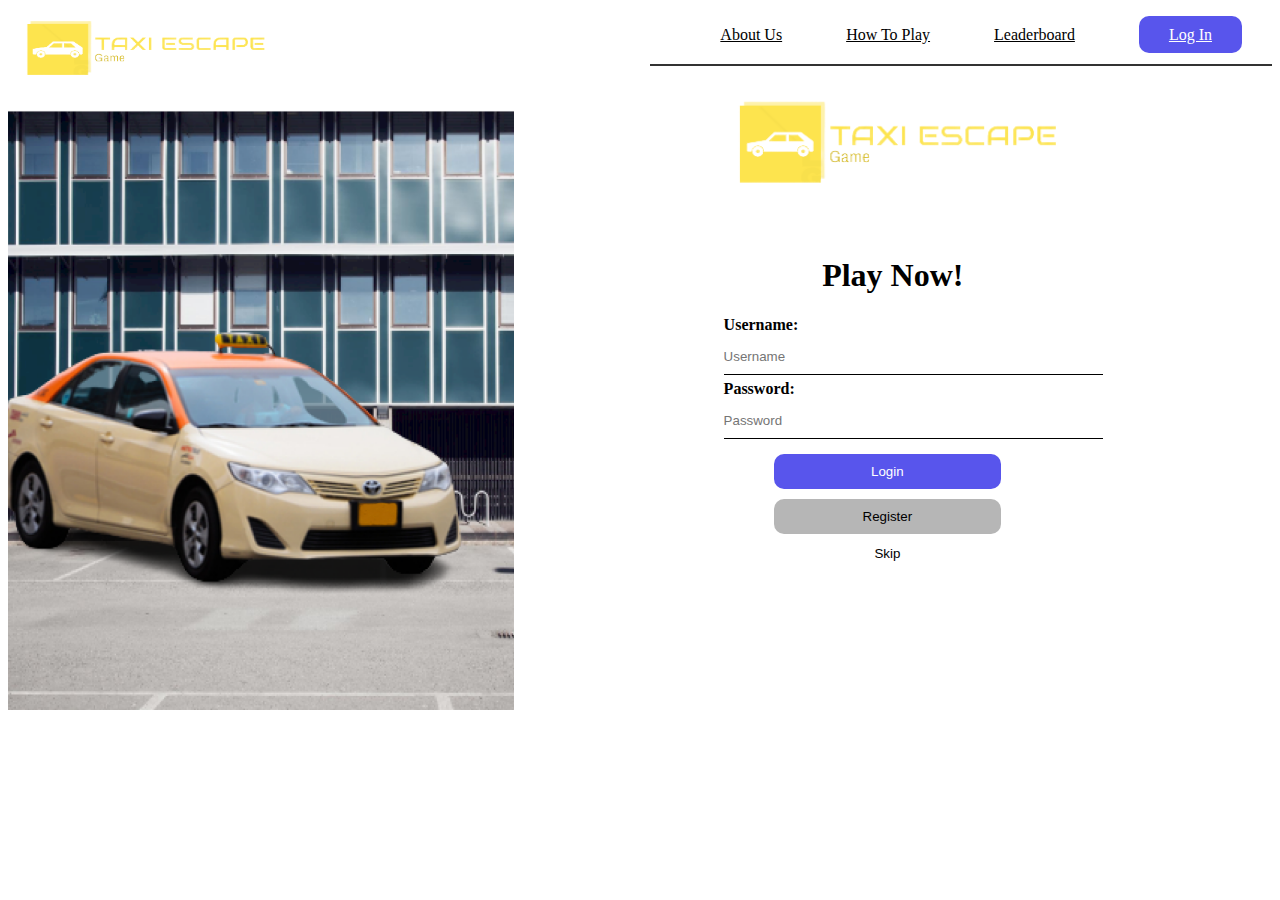
<file: Index.html>
<!DOCTYPE html>

<html lang="en">

<head>
    <title>Taxi Escape - Home</title>
    <link href="style.css" type="text/css" rel="stylesheet">
</head>

<body>
    <header>
        <a href="GamePage.html">
            <img src="logo.png" class="logo" alt="Home">
        </a>

        <nav>
            <ul>

                <li>

                    <a class="navItem" href="AboutUs.html">About Us</a>
                </li>
                <li>
                    <a class="navItem" href="HowToPlay.html">How To Play</a>
                </li>
                <li>
                    <a class="navItem" href="Leaderboard.html">Leaderboard</a>
                </li>
                <li>
                    <a class="login" href="Index.html">Log In</a>

                </li>
            </ul>
        </nav>

    </header>
    <div class="article">
        <div class="articlediv">
            <img src="logo.png" class="logo2" alt="Home">
            <h1>Play Now!</h1>

            <form class="loginbox">

                <label for="uname"><b>Username:</b></label>
                <input type="text" class="input-field" placeholder="Username" name="Username " required>

                <label for="psw "><b>Password:</b></label>
                <input type="password" class="input-field" placeholder="Password" name="psw " required>

                <button type="button" onclick="location.href='GamePage.html';" class="login-btn">Login</button>
                <button type="button" onclick="location.href='SignUpPage.html';" class="register-btn">Register</button>
                <button type="button" onclick="location.href='GamePage.html';" class=" guest-btn ">Skip</button>

                <label>
                </form>


        </div>

        <div class="sidebar">
            <img src="taxi.png " class="taximg " alt="Taxi ">

        </div>
    </div>

    <footer>

    </footer>
</body>

</html>
</file>
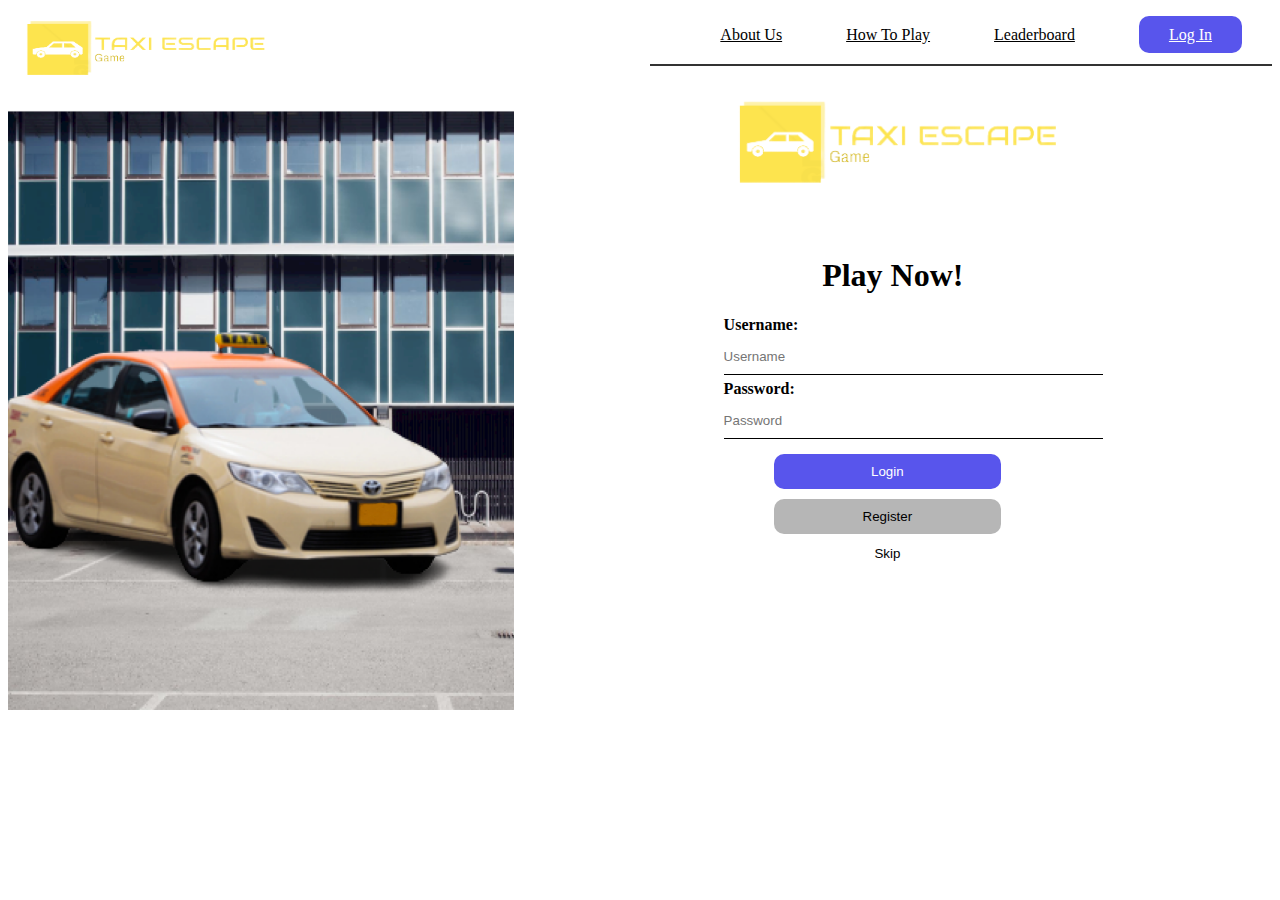
<file: index.html>
<!DOCTYPE html>

<html lang="en">

<head>
    <title>Taxi Escape - Home</title>
    <link href="style.css" type="text/css" rel="stylesheet">
</head>

<body>
    <header>
        <a href="GamePage.html">
            <img src="logo.png" class="logo" alt="Home">
        </a>

        <nav>
            <ul>

                <li>

                    <a class="navItem" href="AboutUs.html">About Us</a>
                </li>
                <li>
                    <a class="navItem" href="HowToPlay.html">How To Play</a>
                </li>
                <li>
                    <a class="navItem" href="Leaderboard.html">Leaderboard</a>
                </li>
                <li>
                    <a class="login" href="Index.html">Log In</a>

                </li>
            </ul>
        </nav>

    </header>
    <div class="article">
        <div class="articlediv">
            <img src="logo.png" class="logo2" alt="Home">
            <h1>Play Now!</h1>

            <form class="loginbox">

                <label for="uname"><b>Username:</b></label>
                <input type="text" class="input-field" placeholder="Username" name="Username " required>

                <label for="psw "><b>Password:</b></label>
                <input type="password" class="input-field" placeholder="Password" name="psw " required>

                <button type="button" onclick="location.href='GamePage.html';" class="login-btn">Login</button>
                <button type="button" onclick="location.href='SignUpPage.html';" class="register-btn">Register</button>
                <button type="button" onclick="location.href='GamePage.html';" class=" guest-btn ">Skip</button>

                <label>
                </form>


        </div>

        <div class="sidebar">
            <img src="taxi.png " class="taximg " alt="Taxi ">

        </div>
    </div>

    <footer>

    </footer>
</body>

</html>
</file>
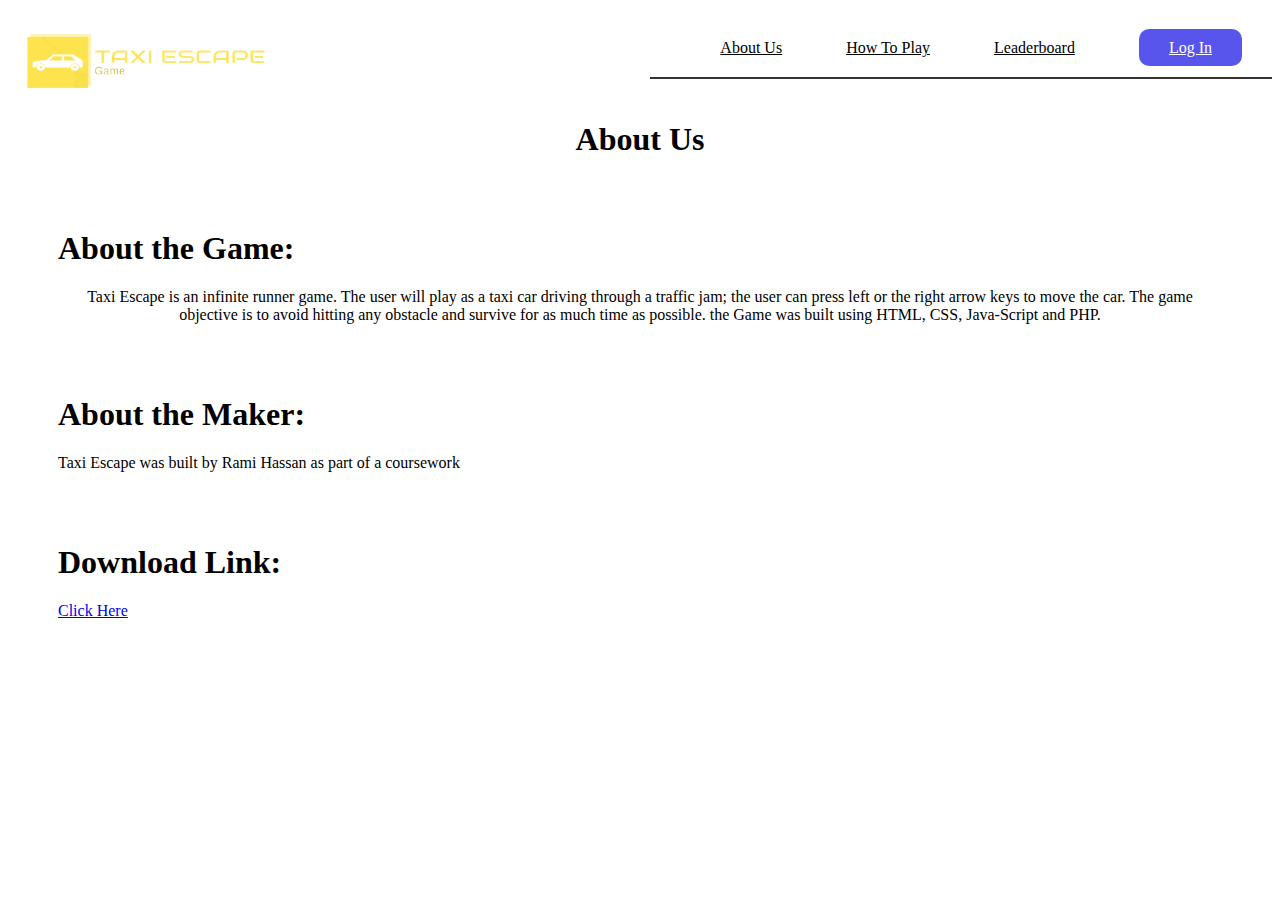
<file: AboutUs.html>
<!DOCTYPE html>
<html lang="en">

<head>
    <title>Taxi Escape - Home</title>
    <link href="style.css" type="text/css" rel="stylesheet">
</head>

<body>
    <header>
        <a href="GamePage.html">
            <img src="logo.png" class="logo" alt="Home">
        </a>

        <nav>
            <ul>

                <li>

                    <a class="navItem" href="AboutUs.html">About Us</a>
                </li>
                <li>
                    <a class="navItem" href="HowToPlay.html">How To Play</a>
                </li>
                <li>
                    <a class="navItem" href="Leaderboard.html">Leaderboard</a>
                </li>
                <li>
                    <a class="login" href="Index.html">Log In</a>

                </li>
            </ul>
        </nav>

    </header>

    <div class="article">

        <h1 style="text-align: center; padding-top: 100px;">About Us</h1>
        <h1 style="text-align: left; padding-left: 50px; padding-top: 50px;">About the Game:</h1>
        <p style="text-align: center; padding-left: 50px; padding-right: 50px;">
            Taxi Escape is an infinite runner game. The user will play as a taxi car driving through a traffic jam; the user can press left or the right arrow keys to move the car. The game objective is to avoid hitting any obstacle and survive for as much time as
            possible. the Game was built using HTML, CSS, Java-Script and PHP.
        </p>
        <h1 style="text-align: left; padding-left: 50px; padding-top: 50px;">About the Maker:</h1>
        <p style="text-align: left; padding-left: 50px;">
            Taxi Escape was built by Rami Hassan as part of a coursework
        </p>

        <h1 style="text-align: left; padding-left: 50px; padding-top: 50px;">Download Link:</h1>
        <p style="text-align: left; padding-left: 50px;">
            <a href="https://github.com/ramihatim">Click Here</a></p>



    </div>

    <footer>

    </footer>
</body>

</html>
</file>
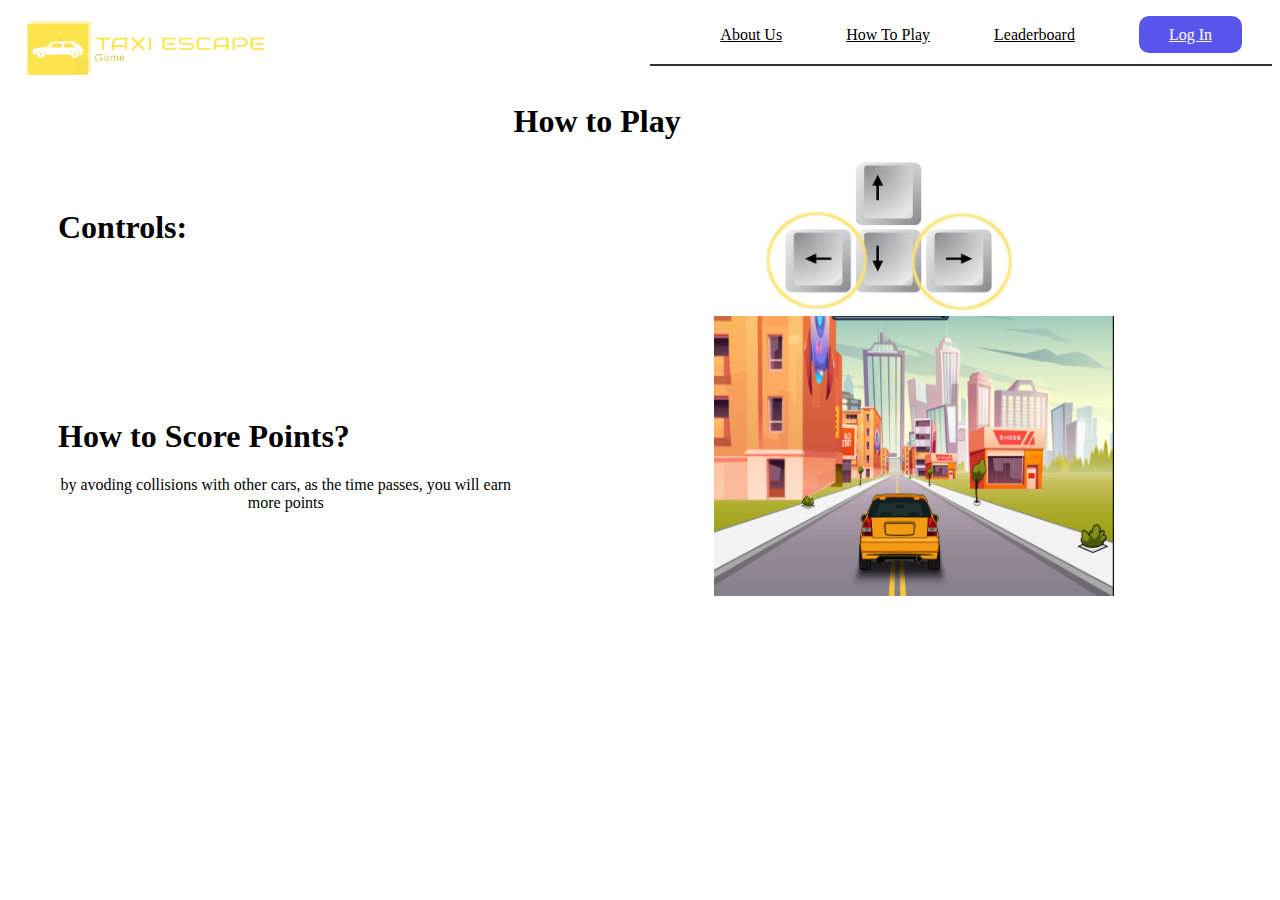
<file: HowToPlay.html>
<!DOCTYPE html>
<html lang="en">

<head>
    <title>Taxi Escape - Home</title>
    <link href="style.css" type="text/css" rel="stylesheet">
</head>

<body>
    <header>
        <a href="GamePage.html">
            <img src="logo.png" class="logo" alt="Home">
        </a>

        <nav>
            <ul>

                <li>

                    <a class="navItem" href="AboutUs.html">About Us</a>
                </li>
                <li>
                    <a class="navItem" href="HowToPlay.html">How To Play</a>
                </li>
                <li>
                    <a class="navItem" href="Leaderboard.html">Leaderboard</a>
                </li>
                <li>
                    <a class="login" href="Index.html">Log In</a>

                </li>
            </ul>
        </nav>

    </header>

    <div class="article">

        <div class="articlediv">
            <h1 style="text-align: left;">How to Play</h1>
            <img src="controls.png" class="controls" alt="Controls">
            <img src="gameplay.png" class="gameplay2" alt="Gameplay">

        </div>


    </div>


    <div class="sidebar ">
        <h1 style="text-align: left; padding-left: 50px; padding-top: 80px;">Controls:</h1>

        <h1 style="text-align: left; padding-left: 50px; padding-top: 150px;">How to Score Points?</h1>
        <p style="text-align: center; padding-left: 50px;">
            by avoding collisions with other cars, as the time passes, you will earn more points
        </p>


    </div>
    </div>

    <footer>

    </footer>
</body>

</html>
</file>
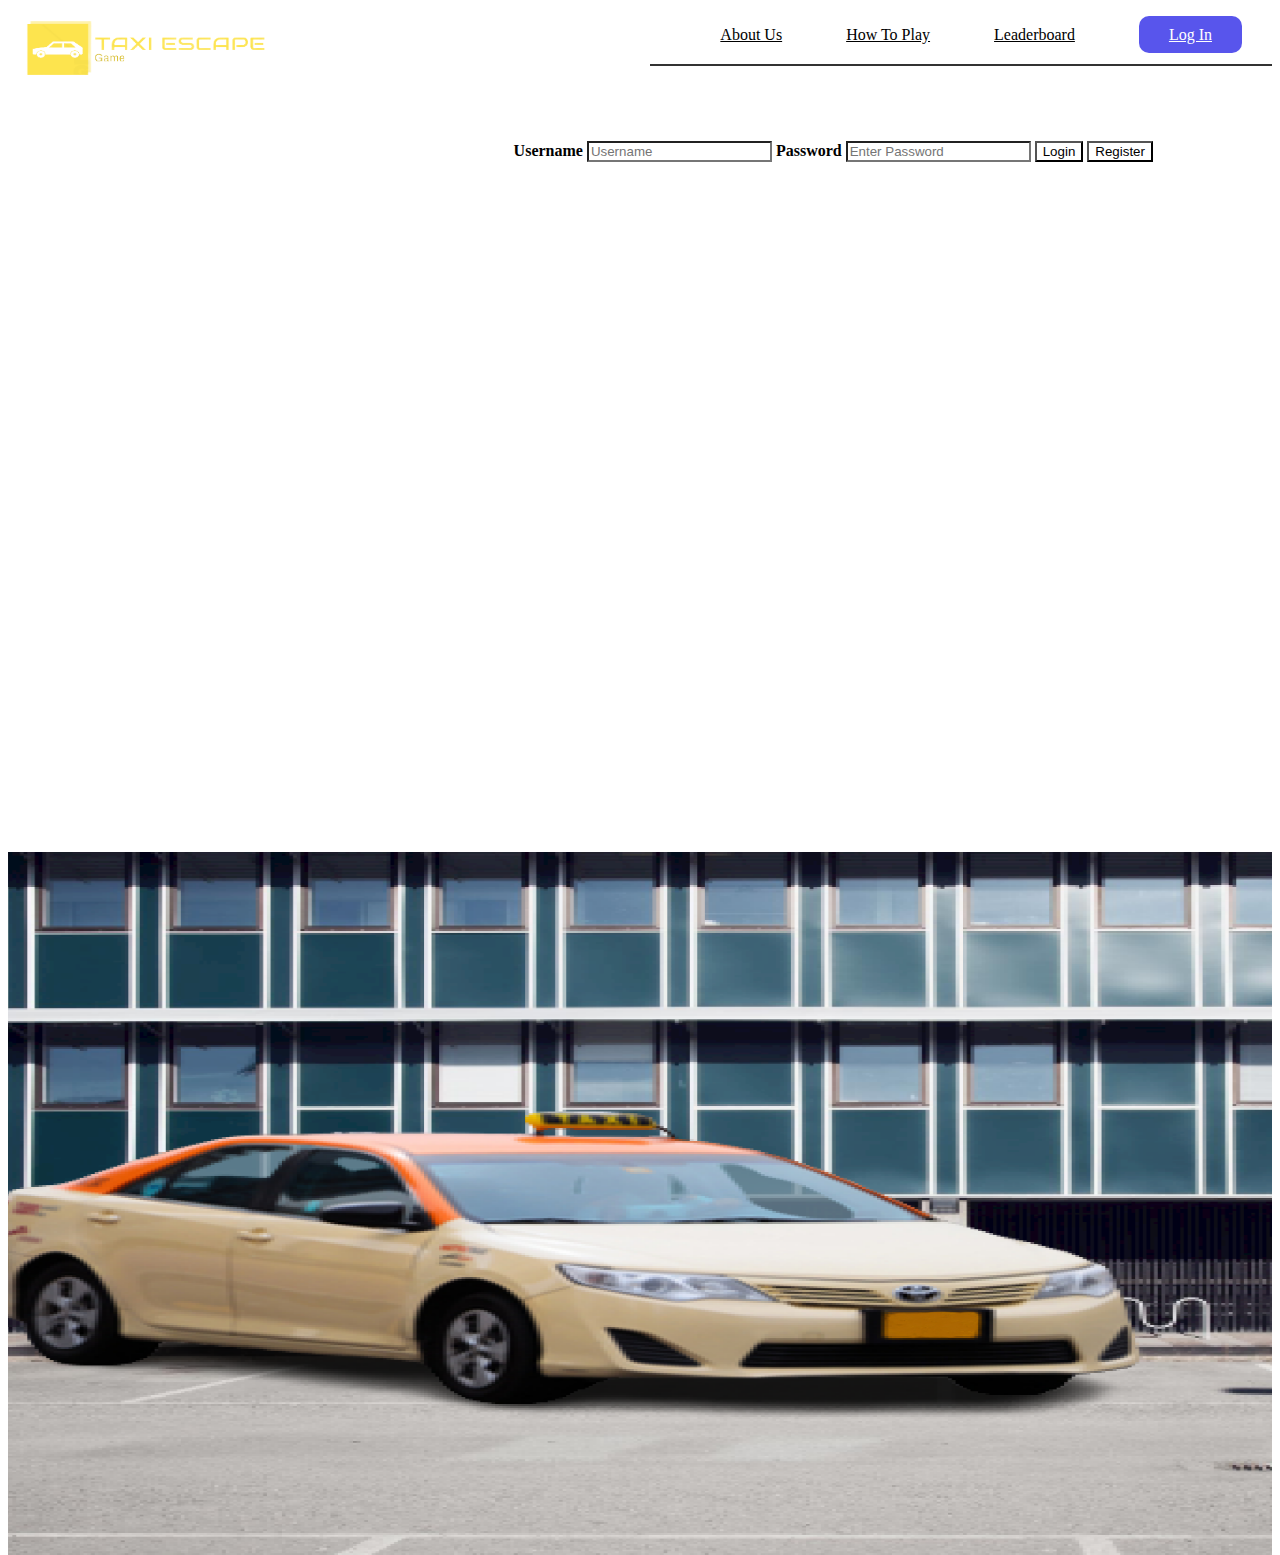
<file: LogIn.html>
<html>

<head>
    <title>Taxi Escape - Home</title>
    <link href="style.css" type="text/css" rel="stylesheet">
</head>

<body>
    <header>
        <img src="logo.png" class="logo" alt="Home">

        <nav>
            <ul>

                <li>

                    <a class="navItem" href="AboutUs.html">About Us</a>
                </li>
                <li>
                    <a class="navItem" href="HowToPlay.html">How To Play</a>
                </li>
                <li>
                    <a class="navItem" href="Leaderboard.html">Leaderboard</a>
                </li>
                <li>
                    <a class="login" href="Index.html">Log In</a>

                </li>
            </ul>
        </nav>

        <p class="LogIn">

        </p>




    </header>
    <div class="article">
        <div class="articlediv">
            <div class="form-box">

                <label for=" uname "><b>Username</b></label>
                <input type="text " placeholder="Username " name="uname " required>

                <label for="psw "><b>Password</b></label>
                <input type="password " placeholder="Enter Password " name="psw " required>

                <button type="button">Login</button>
                <button type="button ">Register</button>

                <label>
                </div>


        </div>

        <div class="backgroundimg ">
            <img src="taxi.png " class="taximg " alt="Taxi ">

        </div>
    </div>

    <footer>

    </footer>
</body>

</html>
</file>
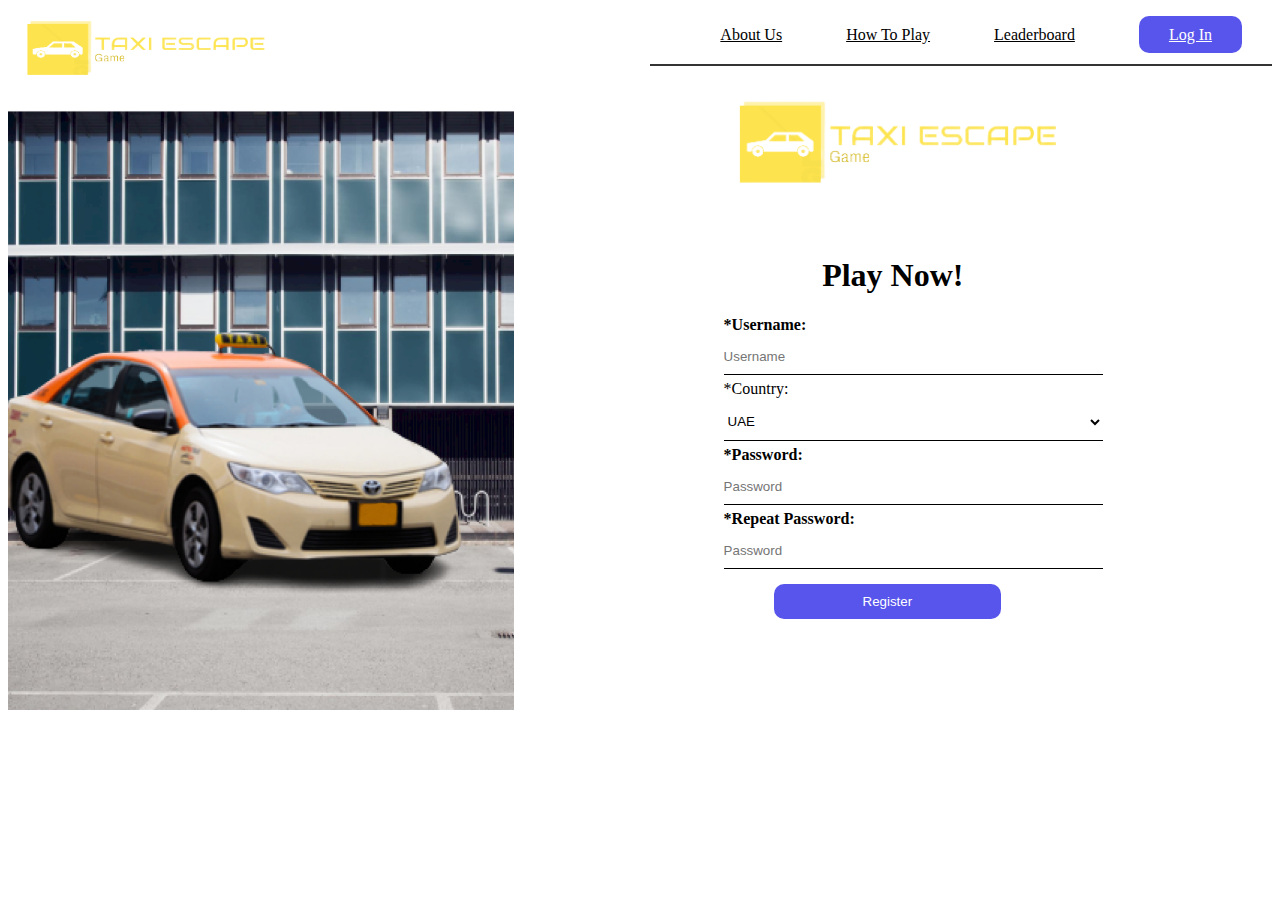
<file: SignUpPage.html>
<!DOCTYPE html>
<html lang="en">

<head>
    <title>Taxi Escape - Registeration</title>
    <link href="style.css" type="text/css" rel="stylesheet">
</head>

<body>
    <header>
        <a href="GamePage.html">
            <img src="logo.png" class="logo" alt="Home">
        </a>

        <nav>
            <ul>

                <li>

                    <a class="navItem" href="AboutUs.html">About Us</a>
                </li>
                <li>
                    <a class="navItem" href="HowToPlay.html">How To Play</a>
                </li>
                <li>
                    <a class="navItem" href="Leaderboard.html">Leaderboard</a>
                </li>
                <li>
                    <a class="login" href="Index.html">Log In</a>

                </li>
            </ul>
        </nav>

    </header>
    <div class="article">
        <div class="articlediv">
            <img src="logo.png" class="logo2" alt="Home">
            <h1>Play Now!</h1>

            <form class="loginbox">

                <label for="uname"><b>*Username:</b></label>
                <input type="text" class="input-field" placeholder="Username" name="Username " required>
                <label for="countrylab">*Country:</label>

                <select name="country" class="countryfield">
                    <option value="UAE">UAE</option>
                    <option value="Sudan">Sudan</option>
                    <option value="USA">USA</option>
                    <option value="UK">UK</option>
                </select>

                <label for="psw "><b>*Password:</b></label>
                <input type="password" class="input-field" placeholder="Password" name="psw " required>
                <label for="psw "><b>*Repeat Password:</b></label>
                <input type="password" class="input-field" placeholder="Password" name="psw " required>

                <button type="button" onclick="location.href='Index.html';" class="login-btn">Register</button>
            </form>


        </div>

        <div class="sidebar">
            <img src="taxi.png " class="taximg " alt="Taxi ">

        </div>
    </div>

    <footer>

    </footer>
</body>

</html>
</file>
<file: style.css>
* {
    background-color: rgb(255, 255, 255);
}

header {
    width: 100%;
    height: 15%;
}

.article {
    width: 100%;
    height: 80%;
}

footer {
    width: 100%;
    height: 5%;
    background-color: rgb(88, 85, 236);
}

.articlediv {
    width: 60%;
    height: 100%;
    float: right;
}

.sidebar {
    width: 40%;
    height: 100%;
    float: left;
}

.taximg {
    width: 100%;
    height: 100%;
}

.logo {
    width: auto;
    height: auto;
    position: float;
    float: left;
    margin-left: 0px;
    margin-top: 0px;
    width: 300px;
    height: 100px;
    z-index: 50;
}

.logo2 {
    width: 400px;
    height: 150px;
    padding-left: 200px;
}

ul {
    width: auto;
    float: right;
    margin-top: 8px;
    padding-bottom: 10px;
    border-bottom: 2px solid #333;
}

li {
    display: inline-block;
    padding: 10px 30px;
}

a.navItem {
    font-family: 'Roboto', 'Oxygen', 'Ubuntu', 'Cantarell', 'Open Sans', 'sans-serif';
    color: rgb(0, 0, 0);
}

a.navItem::before {
    content: '';
    position: absolute;
    left: 0;
    bottom: 0;
    width: 100%;
    transform: scaleX(0);
    height: 2px;
    background-color: #0087ca;
    transform-origin: bottom right;
    transition: transform 0.25s ease-out;
}

a.navitem:hover::after {
    transform: scaleX(1);
    transform-origin: bottom left;
}

a.login {
    background-color: rgb(88, 85, 236);
    font-family: 'Roboto', 'Oxygen', 'Ubuntu', 'Cantarell', 'Open Sans', 'sans-serif';
    padding: 10px 30px;
    color: rgb(255, 255, 255);
    border-radius: 10px 10px 10px 10px;
}

h1 {
    text-align: center;
    font-family: 'Racing Sans One'
}

p {
    font-family: 'Roboto', 'Oxygen', 'Ubuntu', 'Cantarell', 'Open Sans', 'sans-serif';
}

.loginbox {
    position: relative;
    width: 50%;
    left: 200px;
    padding-left: 10px;
    font-family: 'Roboto', 'Oxygen', 'Ubuntu', 'Cantarell', 'Open Sans', 'sans-serif';
}

.gameplay2 {
    width: 400px;
    height: 280px;
    padding-left: 200px;
}

.controls {
    width: 250px;
    height: 150px;
    padding-left: 250px;
}

.input-field {
    width: 100%;
    padding: 10px 0;
    margin: 5px 0;
    border-left: 0;
    border-right: 0;
    border-top: 0;
    border-bottom: 1px solid rgb(0, 0, 0);
}

.countryfield {
    width: 100%;
    padding: 10px 0;
    margin: 5px 0;
    border-left: 0;
    border-right: 0;
    border-top: 0;
    border-bottom: 1px solid rgb(0, 0, 0);
}

.login-btn {
    padding: 10px 30px;
    cursor: pointer;
    width: 60%;
    background: rgb(88, 85, 236);
    border: 0;
    color: white;
    outline: 0;
    position: relative;
    margin-left: 50px;
    margin-top: 10px;
    margin-bottom: 10px;
    border-radius: 10px 10px 10px 10px;
}

b {
    text-align: center;
}

.register-btn {
    padding: 10px 30px;
    cursor: pointer;
    width: 60%;
    background: rgb(182, 182, 182);
    border: 0;
    outline: 0;
    position: relative;
    margin-left: 50px;
    margin-bottom: 10px;
    border-radius: 10px 10px 10px 10px;
}

.guest-btn {
    cursor: pointer;
    background: transparent;
    width: 60%;
    border: 0;
    outline: 0;
    position: relative;
    margin-left: 50px;
    border-radius: 10px 10px 10px 10px;
}
</file>
